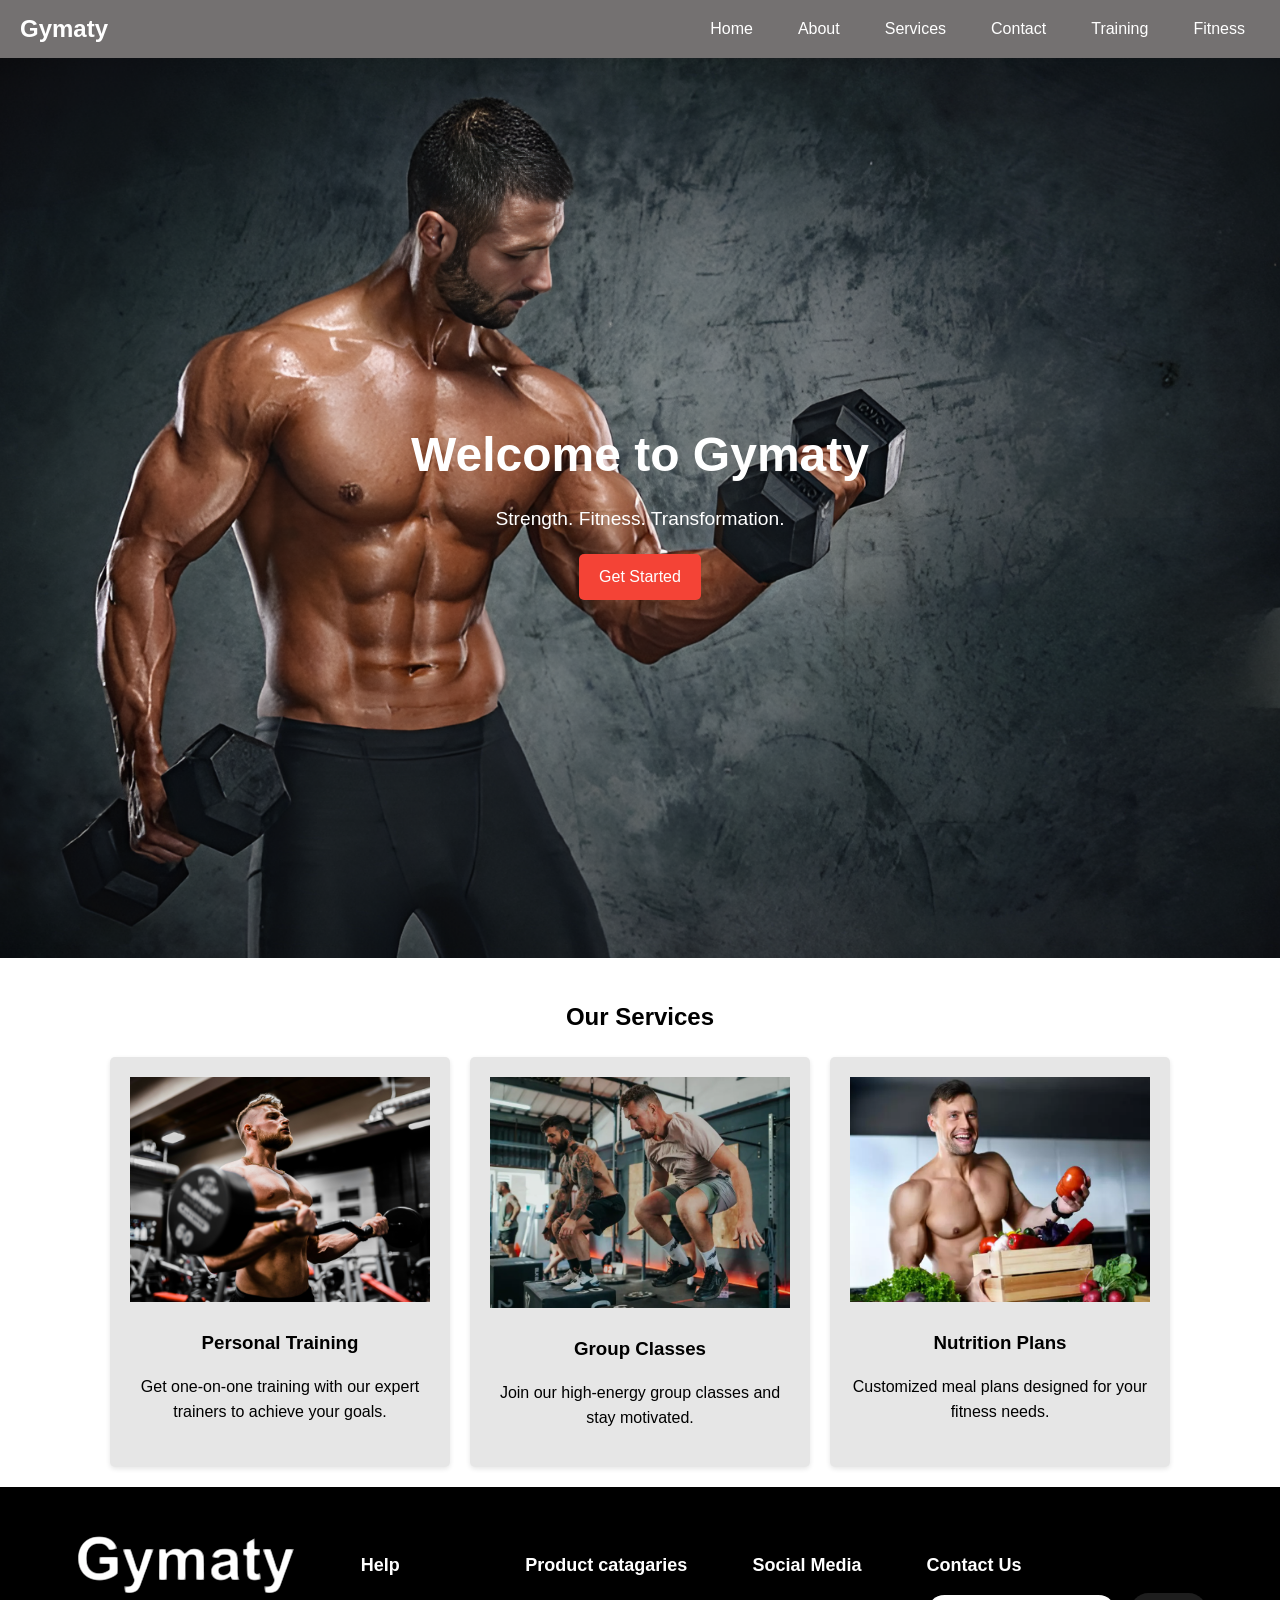
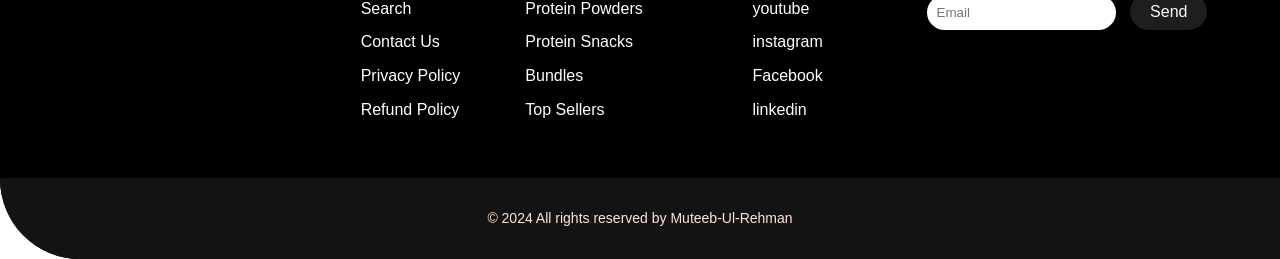
<file: gym-homepage/index.html>
<!DOCTYPE html>
<html lang="en">

<head>
    <meta charset="UTF-8">
    <meta name="viewport" content="width=device-width, initial-scale=1.0">
    <title>GymName - Fitness and Strength</title>
    <style>
        body {
            margin: 0;
            font-family: Arial, sans-serif;
            line-height: 1.6;
        }

        /* Navbar styles */
        .navbar {
            display: flex;
            justify-content: space-between;
            align-items: center;
            padding: 10px 20px;
            background-color: #747171;
            color: #fff;
        }

        .navbar .logo {
            font-size: 1.5em;
            font-weight: bold;
        }

        .navbar ul {
            list-style-type: none;
            margin: 0;
            padding: 0;
            display: flex;
            gap: 15px;
        }

        .navbar ul li {
            display: inline;
        }

        .navbar ul li a {
            color: #fff;
            text-decoration: none;
            padding: 5px 15px;
            transition: background 0.3s;
        }

        .navbar ul li a:hover {
            background-color: #575757;
            border-radius: 5px;
        }

        /* Hero section */
        .hero {
            background: url('images/gym3.png') no-repeat center center/cover;
            height: 100vh;
            color: #fff;
            display: flex;
            flex-direction: column;
            justify-content: center;
            align-items: center;
            text-align: center;
        }

        .hero h1 {
            font-size: 3em;
            margin: 0;
        }

        .hero p {
            font-size: 1.2em;
            margin: 10px 0 20px;
        }

        .hero a {
            padding: 10px 20px;
            font-size: 1em;
            color: #fff;
            background-color: #f44336;
            text-decoration: none;
            border-radius: 5px;
            transition: background 0.3s;
        }

        .hero a:hover {
            background-color: #d32f2f;
        }

        /* Services section */
        .services {
            padding: 20px;
            text-align: center;
        }

        .services h2 {
            margin-bottom: 20px;
        }

        .services .cards {
            display: flex;
            flex-wrap: wrap;
            gap: 20px;
            justify-content: center;
        }

        .services .card {
            background: hsl(0, 0%, 90%);
            padding: 20px;
            border-radius: 5px;
            box-shadow: 0 2px 5px rgba(0, 0, 0, 0.1);
            width: 300px;
        }

        .services .card h3 {
            margin-bottom: 10px;
        }

        .card img {
            width: 300px;

        }

        /* Start Footer services for buying */
        footer {
            background-color: #000000;
            color: white;
            border-bottom-left-radius: 80px
        }

        .footer-container {
            display: flex;
            justify-content: space-around;
            align-items: flex-start;
            max-width: 1200px;
            margin: 0 auto;
            padding: 40px 0;
        }


        .footer-section h4 {
            margin-bottom: 15px;
            font-size: 18px;
        }

        .footer-section ul {
            list-style: none;
            padding: 0;
        }

        .footer-section ul li {
            margin-bottom: 8px;
        }

        .footer-section ul li a {
            color: white;
            text-decoration: none;
        }

        .footer-section ul li a:hover {
            color: rgb(0, 72, 255);
        }

        .contact-section input[type="email"] {
            padding: 10px;
            border-radius: 20px;
            border: none;
            margin-right: 10px;
        }

        .contact-section a {
            padding: 10px 20px;
            background-color: #1e1e1e;
            text-decoration: none;
            color: white;
            border: none;
            border-radius: 20px;
            cursor: pointer;
        }

        .contact-section button:hover {
            background-color: #d04f29;
        }

        .credit {
            font-size: 14px;
            color: #ffe6d8;
        }

        .last {
            background-color: #131313;
            padding: 15px 0;
            text-align: center;
            border-bottom-left-radius: 80px
        }
    </style>
</head>

<body>
    <nav class="navbar">
        <div class="logo">Gymaty</div>
        <ul>
            <li><a href="#">Home</a></li>
            <li><a href="#">About</a></li>
            <li><a href="#">Services</a></li>
            <li><a href="#">Contact</a></li>
            <li><a href="#">Training</a></li>
            <li><a href="#">Fitness</a></li>
        </ul>
    </nav>

    <header class="hero" id="home">
        <h1>Welcome to Gymaty</h1>
        <p>Strength. Fitness. Transformation.</p>
        <a href="#services">Get Started</a>
    </header>

    <section class="services" id="services">
        <h2>Our Services</h2>
        <div class="cards">
            <div class="card">
                <img src="images/gym9.png" alt="">
                <h3>Personal Training</h3>
                <p>Get one-on-one training with our expert trainers to achieve your goals.</p>
            </div>
            <div class="card">
                <img src="images/gym7.png" alt="">
                <h3>Group Classes</h3>
                <p>Join our high-energy group classes and stay motivated.</p>
            </div>
            <div class="card">
                <img src="images/gym8.png" alt="">
                <h3>Nutrition Plans</h3>
                <p>Customized meal plans designed for your fitness needs.</p>
            </div>
        </div>
    </section>

    <!-- Start Footer -->
    <footer>
        <div class="footer-container">
            <a class="logo" href="#"> <img src="images/logo.png" alt="logo"></a>
            <div class="footer-section">
                <h4>Help</h4>
                <ul>
                    <li><a href="#">Search</a></li>
                    <li><a href="#">Contact Us</a></li>
                    <li><a href="#">Privacy Policy</a></li>
                    <li><a href="#">Refund Policy</a></li>
                </ul>
            </div>
            <div class="footer-section">
                <h4>Product catagaries</h4>
                <ul>
                    <li><a href="#">Protein Powders</a></li>
                    <li><a href="#">Protein Snacks</a></li>
                    <li><a href="#">Bundles</a></li>
                    <li><a href="#">Top Sellers</a></li>
                </ul>
            </div>
            <div class="footer-section">
                <h4>Social Media</h4>
                <ul>
                    <li><a href="https://www.youtube.com" target="_blank">youtube</a></li>
                    <li><a href="https://www.instagram.com" target="_blank">instagram</a></li>
                    <li><a href="https://www.facebook.com" target="_blank">Facebook</a></li>
                    <li><a href="https://www.linkedin.com/" target="_blank">linkedin</a></li>
                </ul>
            </div>
            <div class="footer-section contact-section">
                <h4>Contact Us</h4>
                <input type="email" placeholder="Email">
                <a href="https://mail.google.com/mail/u/0/#sent?compose=CllgCJvqrssJwLlCNFkClSVlzQdtZTgZXCrcZpzgCjMBmSgTqqVGPJCvbpsfVdsDKQRqcQQRBNB"
                    target="_blank">Send</a>
            </div>
        </div>
        <div class="last">
            <p class="credit">&copy; 2024 All rights reserved by Muteeb-Ul-Rehman</p>
        </div>
    </footer>
</body>

</html>
</file>
